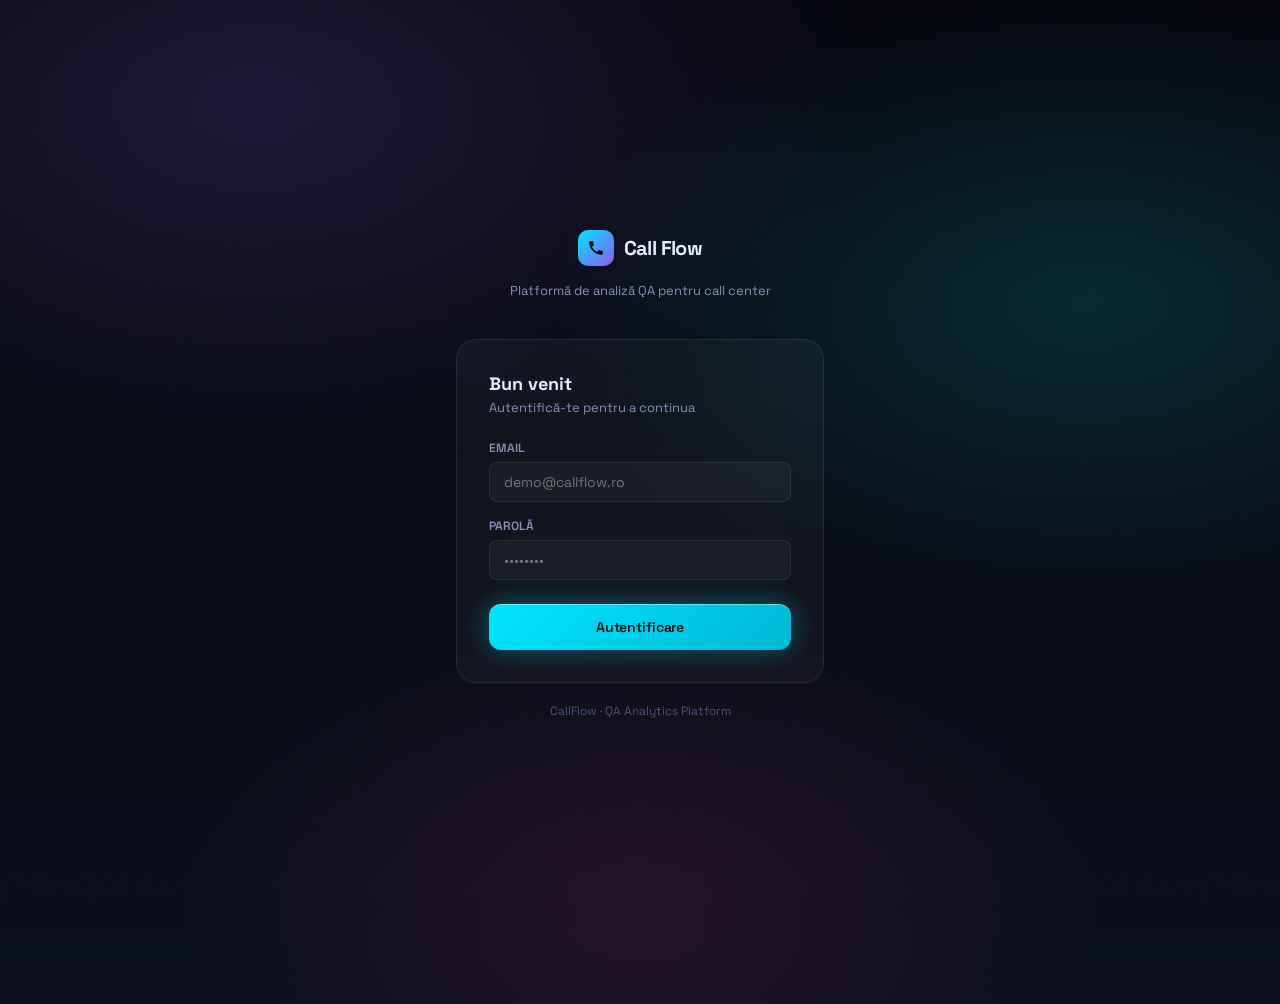
<file: callflow-ui/index.html>
<!doctype html>
<html lang="ro">
<head>
<meta charset="utf-8"/>
<title>Call Flow</title>
<meta name="viewport" content="width=device-width,initial-scale=1"/>
<link rel="preconnect" href="https://fonts.googleapis.com">
<link rel="preconnect" href="https://fonts.gstatic.com" crossorigin>
<link href="https://fonts.googleapis.com/css2?family=Space+Grotesk:wght@400;500;600;700&family=JetBrains+Mono:wght@400;500&display=swap" rel="stylesheet">
<link rel="stylesheet" href="assets/css/base.css">
<link rel="stylesheet" href="assets/css/components.css">
<link rel="stylesheet" href="assets/css/layout.css">
</head>
<body>
<div class="grain"></div>

<div class="shell">
  <nav class="nav" id="nav"></nav>
  <main id="page"></main>
</div>

<div id="uploadMount"></div>

<!-- Core -->
<script src="assets/js/config.js"></script>
<script src="assets/js/api.js"></script>
<script src="assets/js/auth.js"></script>
<script src="assets/js/subscriptionManager.js"></script>
<script src="assets/js/router.js"></script>

<!-- Components -->
<script src="assets/js/components/nav.js"></script>
<script src="assets/js/components/upload.js"></script>

<!-- Pages -->
<script src="assets/js/pages/login.js"></script>
<script src="assets/js/pages/dashboard.js"></script>
<script src="assets/js/pages/calls.js"></script>
<script src="assets/js/pages/call-detail.js"></script>

<script>
  // Boot — nav only if logged in
  if (Auth.isLoggedIn()) { renderNav(); UploadModal.render(); }
  else { document.getElementById('nav').style.display = 'none'; }

  // Register routes
  Router.register('/login',     pageLogin);
  Router.register('/dashboard', pageDashboard);
  Router.register('/calls',     pageCalls);
  Router.register('/calls/:id', pageCallDetail);
  Router.register('/reports',   () => {
    document.getElementById('page').innerHTML = `
      <div class="page-header"><div><div class="page-title">Rapoarte</div><div class="page-sub">În curând</div></div></div>
      <div class="panel"><div class="empty-state"><div class="empty-icon">📊</div><div class="empty-text">Rapoartele sunt în dezvoltare.</div></div></div>`;
  });

  Router.init();

  // Global ESC closes modals
  document.addEventListener('keydown', e => {
    if (e.key === 'Escape') document.querySelectorAll('.modal-overlay.open').forEach(m => m.classList.remove('open'));
  });
</script>
</body>
</html>
</file>
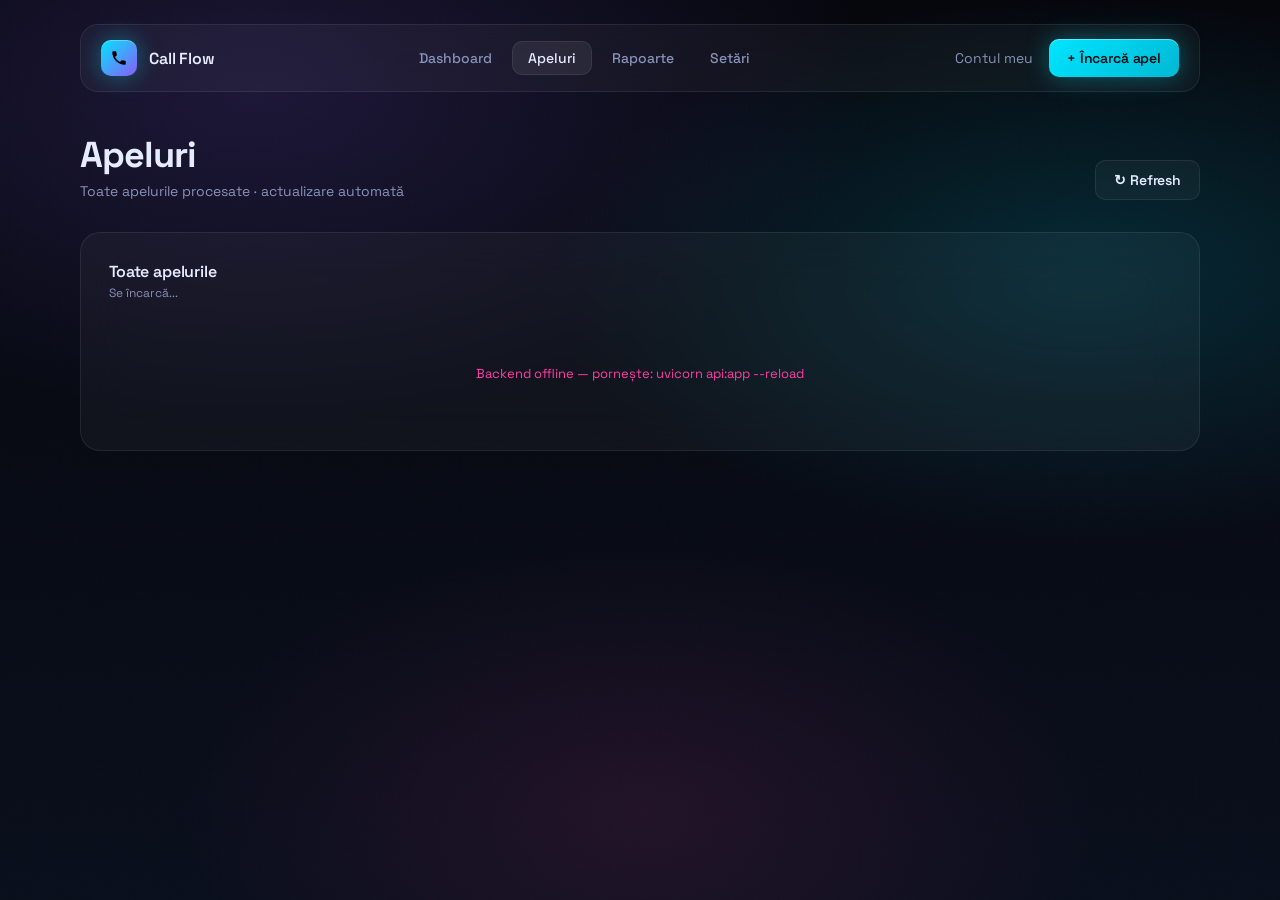
<file: 02-call-detail.html>
<!doctype html>
<html lang="ro">
<head>
<meta charset="utf-8"/>
<title>Call Flow — Apeluri</title>
<meta name="viewport" content="width=device-width,initial-scale=1"/>
<link rel="preconnect" href="https://fonts.googleapis.com">
<link rel="preconnect" href="https://fonts.gstatic.com" crossorigin>
<link href="https://fonts.googleapis.com/css2?family=Space+Grotesk:wght@400;500;600;700&family=JetBrains+Mono:wght@400;500&display=swap" rel="stylesheet">
<style>
  :root{
    --bg-0:#05070d;--bg-1:#0a0f1c;--ink:#e6ecff;--ink-dim:#8892b8;--ink-faint:#4a5578;
    --cyan:#00e5ff;--violet:#8b5cf6;--magenta:#ff3ea5;--lime:#b4ff39;
    --glass:rgba(255,255,255,0.04);--glass-strong:rgba(255,255,255,0.07);
    --border:rgba(255,255,255,0.08);--border-bright:rgba(0,229,255,0.25);
  }
  *{box-sizing:border-box;margin:0;padding:0}
  html,body{background:var(--bg-0);color:var(--ink);font-family:'Space Grotesk',sans-serif;min-height:100vh;overflow-x:hidden}
  body{background:
    radial-gradient(ellipse 80% 60% at 20% 10%,rgba(139,92,246,.18),transparent 60%),
    radial-gradient(ellipse 70% 50% at 85% 30%,rgba(0,229,255,.15),transparent 60%),
    radial-gradient(ellipse 60% 50% at 50% 90%,rgba(255,62,165,.1),transparent 60%),
    linear-gradient(180deg,#05070d 0%,#0a0f1c 100%)}
  .grain{position:fixed;inset:0;pointer-events:none;z-index:1;opacity:.06;
    background-image:url("data:image/svg+xml;utf8,<svg xmlns='http://www.w3.org/2000/svg' width='200' height='200'><filter id='n'><feTurbulence baseFrequency='0.9' numOctaves='3'/></filter><rect width='100%' height='100%' filter='url(%23n)'/></svg>");
    mix-blend-mode:overlay}
  .shell{position:relative;z-index:2;max-width:1200px;margin:0 auto;padding:24px 40px 80px}

  /* Nav */
  nav{display:flex;align-items:center;justify-content:space-between;padding:14px 20px;margin-bottom:40px;
    background:var(--glass);backdrop-filter:blur(24px);border:1px solid var(--border);border-radius:18px}
  .logo{display:flex;align-items:center;gap:12px;font-weight:600;font-size:16px;letter-spacing:-.01em}
  .logo-mark{width:36px;height:36px;border-radius:10px;background:linear-gradient(135deg,var(--cyan),var(--violet));
    display:flex;align-items:center;justify-content:center;box-shadow:0 0 24px rgba(0,229,255,.4),inset 0 1px 0 rgba(255,255,255,.3)}
  .logo-mark svg{width:18px;height:18px;color:#000}
  .nav-links{display:flex;gap:4px}
  .nav-links a{color:var(--ink-dim);text-decoration:none;font-size:14px;font-weight:500;padding:8px 16px;border-radius:10px;transition:all .2s}
  .nav-links a.active{color:var(--ink);background:var(--glass-strong);box-shadow:inset 0 0 0 1px var(--border)}
  .nav-links a:hover:not(.active){color:var(--ink)}
  .nav-right{display:flex;align-items:center;gap:16px}
  .nav-right .user{color:var(--ink-dim);font-size:14px}
  .btn-primary{background:linear-gradient(135deg,var(--cyan),#00b8d4);color:#001014;border:none;padding:10px 18px;border-radius:10px;
    font-family:inherit;font-weight:600;font-size:14px;cursor:pointer;
    box-shadow:0 0 24px rgba(0,229,255,.35),inset 0 1px 0 rgba(255,255,255,.4);letter-spacing:-.01em;transition:all .2s}
  .btn-primary:hover{transform:translateY(-1px)}

  /* Page header */
  .page-header{display:flex;align-items:flex-end;justify-content:space-between;margin-bottom:32px}
  .page-title{font-size:36px;font-weight:700;letter-spacing:-.03em}
  .page-sub{font-size:14px;color:var(--ink-dim);margin-top:4px}

  /* Calls list panel */
  .panel{background:var(--glass);backdrop-filter:blur(24px);border:1px solid var(--border);border-radius:20px;padding:28px;position:relative;overflow:hidden}
  .panel-head{display:flex;justify-content:space-between;align-items:center;margin-bottom:24px}
  .panel-title{font-size:16px;font-weight:600;letter-spacing:-.01em}
  .panel-sub{font-size:12px;color:var(--ink-dim);margin-top:3px}

  /* Call rows */
  .calls-list{display:flex;flex-direction:column;gap:0}
  .call-row{display:grid;grid-template-columns:44px 1fr auto auto auto auto;gap:16px;align-items:center;
    padding:16px 0;border-bottom:1px solid var(--border);cursor:pointer;transition:background .15s;border-radius:8px;margin:0 -8px;padding-left:8px;padding-right:8px}
  .call-row:last-child{border-bottom:none}
  .call-row:hover{background:var(--glass-strong)}
  .call-avatar{width:40px;height:40px;border-radius:12px;display:flex;align-items:center;justify-content:center;font-size:12px;font-weight:700;flex-shrink:0}
  .call-name{font-size:14px;font-weight:500}
  .call-meta{font-family:'JetBrains Mono',monospace;font-size:11px;color:var(--ink-dim);margin-top:2px}
  .call-duration{font-family:'JetBrains Mono',monospace;font-size:13px;color:var(--ink-dim);white-space:nowrap}
  .call-score{font-family:'JetBrains Mono',monospace;font-size:13px;font-weight:600;white-space:nowrap;min-width:40px;text-align:right}
  .tag{font-family:'JetBrains Mono',monospace;font-size:10px;padding:3px 8px;border-radius:5px;letter-spacing:.08em;text-transform:uppercase;white-space:nowrap}
  .tag.ok{color:var(--lime);background:rgba(180,255,57,.1);border:1px solid rgba(180,255,57,.2)}
  .tag.flag{color:var(--magenta);background:rgba(255,62,165,.1);border:1px solid rgba(255,62,165,.2)}
  .tag.processing{color:var(--cyan);background:rgba(0,229,255,.1);border:1px solid rgba(0,229,255,.2)}
  .tag.error{color:var(--magenta);background:rgba(255,62,165,.05);border:1px solid rgba(255,62,165,.15)}

  .empty-state{text-align:center;padding:60px 20px;color:var(--ink-dim)}
  .empty-icon{font-size:40px;margin-bottom:12px;opacity:.3}
  .empty-text{font-size:14px}

  /* Upload Modal */
  .modal-overlay{position:fixed;inset:0;z-index:100;background:rgba(5,7,13,.85);backdrop-filter:blur(12px);
    display:flex;align-items:center;justify-content:center;padding:24px;opacity:0;pointer-events:none;transition:opacity .3s}
  .modal-overlay.open{opacity:1;pointer-events:all}
  .modal{background:#0d1428;border:1px solid var(--border-bright);border-radius:24px;
    width:100%;max-width:520px;padding:36px;position:relative;
    box-shadow:0 0 80px rgba(0,229,255,.15),0 0 160px rgba(139,92,246,.1)}
  .modal-close{position:absolute;top:20px;right:20px;width:32px;height:32px;border-radius:8px;
    background:var(--glass-strong);border:1px solid var(--border);color:var(--ink-dim);
    cursor:pointer;display:flex;align-items:center;justify-content:center;font-size:18px;transition:all .2s}
  .modal-close:hover{background:rgba(255,62,165,.1);border-color:rgba(255,62,165,.3);color:var(--magenta)}
  .modal-eyebrow{font-family:'JetBrains Mono',monospace;font-size:10px;letter-spacing:.15em;text-transform:uppercase;color:var(--cyan);margin-bottom:12px}
  .modal-title{font-size:22px;font-weight:700;letter-spacing:-.03em;margin-bottom:24px}

  /* Upload zone */
  .upload-zone{border:2px dashed var(--border);border-radius:16px;padding:44px 24px;
    text-align:center;cursor:pointer;transition:all .25s;position:relative;margin-bottom:20px}
  .upload-zone:hover,.upload-zone.drag-over{border-color:var(--cyan);background:rgba(0,229,255,.04)}
  .upload-zone input{position:absolute;inset:0;opacity:0;cursor:pointer;width:100%;height:100%}
  .upload-icon{width:52px;height:52px;border-radius:16px;
    background:linear-gradient(135deg,rgba(0,229,255,.15),rgba(139,92,246,.15));
    border:1px solid rgba(0,229,255,.2);display:flex;align-items:center;justify-content:center;margin:0 auto 16px}
  .upload-icon svg{width:24px;height:24px;color:var(--cyan)}
  .upload-title{font-size:15px;font-weight:600;margin-bottom:6px}
  .upload-sub{font-size:12px;color:var(--ink-dim);margin-bottom:12px}
  .upload-formats{display:flex;gap:6px;justify-content:center;flex-wrap:wrap}
  .fmt-chip{font-family:'JetBrains Mono',monospace;font-size:10px;padding:3px 8px;border-radius:5px;
    color:var(--ink-faint);background:rgba(255,255,255,.04);border:1px solid var(--border)}

  /* File preview */
  .file-preview{display:none;align-items:center;gap:14px;padding:14px 16px;
    background:rgba(0,229,255,.06);border:1px solid rgba(0,229,255,.2);border-radius:12px;margin-bottom:20px}
  .file-preview.visible{display:flex}
  .file-icon-wrap{width:38px;height:38px;border-radius:10px;background:linear-gradient(135deg,var(--cyan),var(--violet));
    display:flex;align-items:center;justify-content:center;flex-shrink:0}
  .file-icon-wrap svg{width:18px;height:18px;color:#000}
  .file-info{flex:1;min-width:0}
  .file-name{font-size:13px;font-weight:600;white-space:nowrap;overflow:hidden;text-overflow:ellipsis}
  .file-size{font-family:'JetBrains Mono',monospace;font-size:10px;color:var(--ink-faint);margin-top:2px}
  .file-remove{background:none;border:none;color:var(--ink-faint);cursor:pointer;font-size:18px;padding:4px;transition:color .2s;flex-shrink:0}
  .file-remove:hover{color:var(--magenta)}

  /* Pipeline steps */
  .pipeline{display:none;flex-direction:column;gap:0;margin-bottom:20px}
  .pipeline.visible{display:flex}
  .pipe-step{display:flex;align-items:center;gap:12px;padding:10px 0;position:relative}
  .pipe-step+.pipe-step::before{content:'';position:absolute;left:13px;top:0;width:1px;height:10px;background:var(--border)}
  .pipe-dot{width:28px;height:28px;border-radius:8px;display:flex;align-items:center;justify-content:center;
    font-size:11px;font-weight:700;flex-shrink:0;transition:all .4s}
  .pipe-dot.waiting{background:rgba(255,255,255,.05);border:1px solid var(--border);color:var(--ink-faint)}
  .pipe-dot.running{background:rgba(0,229,255,.15);border:1px solid rgba(0,229,255,.4);color:var(--cyan);animation:pipePulse 1s infinite}
  .pipe-dot.done{background:rgba(180,255,57,.15);border:1px solid rgba(180,255,57,.3);color:var(--lime)}
  .pipe-dot.err{background:rgba(255,62,165,.1);border:1px solid rgba(255,62,165,.3);color:var(--magenta)}
  @keyframes pipePulse{50%{box-shadow:0 0 12px rgba(0,229,255,.4)}}
  @keyframes spin{to{transform:rotate(360deg)}}
  .pipe-label{font-size:13px;color:var(--ink-dim);flex:1}
  .pipe-label strong{color:var(--ink);font-weight:600}
  .pipe-status{font-family:'JetBrains Mono',monospace;font-size:10px;color:var(--ink-faint)}
  .pipe-status.running{color:var(--cyan)}
  .pipe-status.done{color:var(--lime)}
  .pipe-status.err{color:var(--magenta)}

  .btn-upload{width:100%;padding:14px;border-radius:12px;border:none;font-family:inherit;font-weight:600;font-size:14px;cursor:pointer;
    background:linear-gradient(135deg,var(--cyan),#00b8d4);color:#001014;
    box-shadow:0 0 24px rgba(0,229,255,.35);transition:all .2s;letter-spacing:-.01em}
  .btn-upload:disabled{opacity:.4;cursor:not-allowed;box-shadow:none}
  .btn-upload:not(:disabled):hover{transform:translateY(-2px);box-shadow:0 0 36px rgba(0,229,255,.5)}

  /* Detail modal */
  .detail-modal{background:#0d1428;border:1px solid var(--border-bright);border-radius:24px;
    width:100%;max-width:860px;max-height:90vh;overflow-y:auto;padding:36px;position:relative;
    box-shadow:0 0 80px rgba(0,229,255,.15)}
  .detail-modal::-webkit-scrollbar{width:4px}
  .detail-modal::-webkit-scrollbar-thumb{background:var(--border);border-radius:2px}

  /* Meta strip inside modal */
  .meta-strip{display:flex;gap:0;margin-bottom:24px;
    background:var(--glass);border:1px solid var(--border);border-radius:12px;overflow:hidden}
  .meta-item{flex:1;padding:12px 16px;border-right:1px solid var(--border)}
  .meta-item:last-child{border-right:none}
  .meta-label{font-family:'JetBrains Mono',monospace;font-size:9px;letter-spacing:.12em;text-transform:uppercase;color:var(--ink-faint);margin-bottom:4px}
  .meta-value{font-size:13px;font-weight:600;color:var(--ink)}
  .meta-value.mono{font-family:'JetBrains Mono',monospace;font-size:12px}

  /* Timeline */
  .timeline-label{font-family:'JetBrains Mono',monospace;font-size:10px;color:var(--ink-faint);margin-bottom:6px}
  .timeline{height:8px;border-radius:4px;background:var(--glass-strong);overflow:hidden;display:flex;margin-bottom:24px}
  .tl-seg.agent{background:linear-gradient(90deg,var(--cyan),#00b8d4)}
  .tl-seg.client{background:rgba(255,255,255,.1)}

  /* Transcript */
  .detail-layout{display:grid;grid-template-columns:1fr 280px;gap:20px}
  .transcript{display:flex;flex-direction:column;gap:2px;max-height:420px;overflow-y:auto;padding-right:8px}
  .transcript::-webkit-scrollbar{width:3px}
  .transcript::-webkit-scrollbar-thumb{background:var(--border);border-radius:2px}
  .turn{display:flex;gap:10px;padding:8px 0}
  .turn+.turn{border-top:1px solid rgba(255,255,255,.03)}
  .turn.agent{flex-direction:row}
  .turn.client{flex-direction:row-reverse}
  .turn-avatar{width:28px;height:28px;border-radius:8px;flex-shrink:0;display:flex;align-items:center;justify-content:center;font-size:10px;font-weight:700}
  .turn.agent .turn-avatar{background:linear-gradient(135deg,var(--cyan),var(--violet));color:#000}
  .turn.client .turn-avatar{background:rgba(255,255,255,.06);color:var(--ink-dim);border:1px solid var(--border)}
  .turn-body{flex:1}
  .turn.client .turn-body{display:flex;flex-direction:column;align-items:flex-end}
  .turn-meta{display:flex;align-items:center;gap:6px;margin-bottom:4px;font-family:'JetBrains Mono',monospace;font-size:9px;color:var(--ink-faint)}
  .turn.client .turn-meta{flex-direction:row-reverse}
  .turn-role{color:var(--cyan);font-weight:600}
  .turn.client .turn-role{color:var(--ink-dim)}
  .turn-bubble{display:inline-block;padding:8px 12px;font-size:12px;line-height:1.5;max-width:95%}
  .turn.agent .turn-bubble{background:rgba(0,229,255,.07);border:1px solid rgba(0,229,255,.12);border-radius:3px 10px 10px 10px;color:var(--ink)}
  .turn.client .turn-bubble{background:var(--glass-strong);border:1px solid var(--border);border-radius:10px 3px 10px 10px;color:var(--ink-dim)}
  .turn-stats{display:flex;gap:4px;margin-top:4px;flex-wrap:wrap}
  .turn.client .turn-stats{justify-content:flex-end}
  .stat-chip{font-family:'JetBrains Mono',monospace;font-size:9px;color:var(--ink-faint);padding:1px 5px;border-radius:3px;background:rgba(255,255,255,.03);border:1px solid rgba(255,255,255,.05)}
  .stat-chip.wpm-high{color:var(--magenta);border-color:rgba(255,62,165,.2)}

  /* Sidebar */
  .sidebar-section{margin-bottom:20px}
  .sidebar-title{font-family:'JetBrains Mono',monospace;font-size:10px;letter-spacing:.1em;text-transform:uppercase;color:var(--ink-faint);margin-bottom:10px}
  .pii-row{display:flex;align-items:center;gap:8px;font-size:11px;padding:6px 10px;
    background:rgba(139,92,246,.06);border:1px solid rgba(139,92,246,.15);border-radius:7px;margin-bottom:6px}
  .pii-original{color:var(--ink-dim);font-style:italic;flex:1;overflow:hidden;text-overflow:ellipsis;white-space:nowrap}
  .pii-placeholder{font-family:'JetBrains Mono',monospace;font-size:10px;color:var(--violet);flex-shrink:0}

  /* QA section */
  .qa-panel{margin-top:24px;padding:20px;background:var(--glass);border:1px solid var(--border);border-radius:14px}
  .qa-panel-head{display:flex;align-items:center;justify-content:space-between;margin-bottom:16px}
  .qa-panel-title{font-size:14px;font-weight:600}
  .score-badge{font-family:'JetBrains Mono',monospace;font-size:18px;font-weight:700}
  .categories{display:flex;flex-direction:column;gap:8px;margin-bottom:16px}
  .cat-row{display:flex;align-items:center;gap:10px}
  .cat-name{font-size:11px;color:var(--ink-dim);width:100px;flex-shrink:0}
  .cat-bar-wrap{flex:1;height:5px;background:rgba(255,255,255,.06);border-radius:3px;overflow:hidden}
  .cat-bar{height:100%;border-radius:3px}
  .cat-score{font-family:'JetBrains Mono',monospace;font-size:10px;color:var(--ink);width:44px;text-align:right}
  .checklist-grid{display:grid;grid-template-columns:1fr 1fr;gap:6px;margin-bottom:12px}
  .chk-item{display:flex;align-items:center;gap:6px;font-size:11px;padding:6px 8px;border-radius:7px;border:1px solid var(--border);background:var(--glass)}
  .chk-icon{width:16px;height:16px;border-radius:4px;display:flex;align-items:center;justify-content:center;flex-shrink:0;font-size:9px}
  .chk-icon.pass{background:rgba(180,255,57,.15);color:var(--lime)}
  .chk-icon.fail{background:rgba(255,62,165,.1);color:var(--magenta)}
  .chk-label{color:var(--ink-dim)}
  .pen-item{display:flex;align-items:flex-start;gap:6px;font-size:11px;color:var(--ink-dim);padding:7px 10px;
    background:rgba(255,62,165,.05);border:1px solid rgba(255,62,165,.15);border-radius:7px;margin-bottom:6px}
  .pen-dot{width:5px;height:5px;border-radius:50%;background:var(--magenta);flex-shrink:0;margin-top:4px}

  .btn-qa{display:flex;align-items:center;gap:8px;background:linear-gradient(135deg,var(--violet),#6d28d9);color:#fff;
    border:none;padding:10px 18px;border-radius:10px;font-family:inherit;font-weight:600;font-size:13px;cursor:pointer;
    box-shadow:0 0 20px rgba(139,92,246,.4);transition:all .2s}
  .btn-qa:hover{transform:translateY(-1px)}
  .btn-qa:disabled{opacity:.4;cursor:not-allowed}
  .spinner-ring{width:14px;height:14px;border:2px solid rgba(255,255,255,.3);border-top-color:#fff;border-radius:50%;animation:spin .8s linear infinite;flex-shrink:0}

  @keyframes fadeSlide{from{opacity:0;transform:translateY(12px)}to{opacity:1;transform:translateY(0)}}
  .modal.animate,.detail-modal.animate{animation:fadeSlide .3s ease forwards}

  .loading-row{text-align:center;padding:40px;color:var(--ink-faint);font-size:13px}
</style>
</head>
<body>
<div class="grain"></div>
<div class="shell">
  <nav>
    <div class="logo">
      <div class="logo-mark"><svg viewBox="0 0 24 24" fill="currentColor"><path d="M20 15.5c-1.25 0-2.45-.2-3.57-.57-.35-.11-.74-.03-1.02.24l-2.2 2.2a15.07 15.07 0 01-6.59-6.58l2.2-2.21a.96.96 0 00.25-1A11.36 11.36 0 018.5 4c0-.55-.45-1-1-1H4c-.55 0-1 .45-1 1 0 9.39 7.61 17 17 17 .55 0 1-.45 1-1v-3.5c0-.55-.45-1-1-1z"/></svg></div>
      Call Flow
    </div>
    <div class="nav-links">
      <a href="01-aurora-glass.html">Dashboard</a>
      <a href="#" class="active">Apeluri</a>
      <a href="#">Rapoarte</a>
      <a href="#">Setări</a>
    </div>
    <div class="nav-right">
      <span class="user">Contul meu</span>
      <button class="btn-primary" onclick="openUpload()">+ Încarcă apel</button>
    </div>
  </nav>

  <div class="page-header">
    <div>
      <div class="page-title">Apeluri</div>
      <div class="page-sub">Toate apelurile procesate · actualizare automată</div>
    </div>
    <button class="btn-primary" onclick="loadCalls()" style="background:var(--glass);color:var(--ink);box-shadow:none;border:1px solid var(--border)">↻ Refresh</button>
  </div>

  <div class="panel">
    <div class="panel-head">
      <div>
        <div class="panel-title">Toate apelurile</div>
        <div class="panel-sub" id="callsSubtitle">Se încarcă...</div>
      </div>
    </div>
    <div class="calls-list" id="callsList">
      <div class="loading-row">Se încarcă apelurile...</div>
    </div>
  </div>
</div>

<!-- Upload Modal -->
<div class="modal-overlay" id="uploadOverlay" onclick="handleOverlayClick(event,'uploadOverlay')">
  <div class="modal animate">
    <button class="modal-close" onclick="closeModal('uploadOverlay')">✕</button>
    <div class="modal-eyebrow">● Pipeline · Apel nou</div>
    <div class="modal-title">Încarcă apel audio</div>

    <div class="upload-zone" id="uploadZone">
      <input type="file" id="fileInput" accept=".wav,.mp3,.m4a,.flac,.ogg" onchange="onFileSelected(event)"/>
      <div class="upload-icon"><svg viewBox="0 0 24 24" fill="currentColor"><path d="M12 3a9 9 0 100 18A9 9 0 0012 3zm-1 14v-4H7l5-7 5 7h-4v4h-2z"/></svg></div>
      <div class="upload-title">Trage fișierul aici sau apasă</div>
      <div class="upload-sub">Selectează un fișier audio pentru transcriere</div>
      <div class="upload-formats">
        <span class="fmt-chip">.wav</span><span class="fmt-chip">.mp3</span>
        <span class="fmt-chip">.m4a</span><span class="fmt-chip">.flac</span><span class="fmt-chip">.ogg</span>
      </div>
    </div>

    <div class="file-preview" id="filePreview">
      <div class="file-icon-wrap"><svg viewBox="0 0 24 24" fill="currentColor"><path d="M12 3v10.55A4 4 0 1014 17V7h4V3h-6z"/></svg></div>
      <div class="file-info">
        <div class="file-name" id="fileName">—</div>
        <div class="file-size" id="fileSize">—</div>
      </div>
      <button class="file-remove" onclick="removeFile()">✕</button>
    </div>

    <div class="pipeline" id="pipeline">
      <div class="pipe-step"><div class="pipe-dot waiting" id="dot1">1</div><span class="pipe-label"><strong>Soniox STT</strong> · Transcriere + diarizare</span><span class="pipe-status" id="ps1">în așteptare</span></div>
      <div class="pipe-step"><div class="pipe-dot waiting" id="dot2">2</div><span class="pipe-label"><strong>Anonymize</strong> · Detectare PII</span><span class="pipe-status" id="ps2">în așteptare</span></div>
      <div class="pipe-step"><div class="pipe-dot waiting" id="dot3">3</div><span class="pipe-label"><strong>Haiku Classify</strong> · Roluri AGENT / CLIENT</span><span class="pipe-status" id="ps3">în așteptare</span></div>
      <div class="pipe-step"><div class="pipe-dot waiting" id="dot4">4</div><span class="pipe-label"><strong>Haiku QA</strong> · Scor, checklist, sentiment</span><span class="pipe-status" id="ps4">în așteptare</span></div>
    </div>

    <button class="btn-upload" id="btnUpload" disabled onclick="startUpload()">Procesează apelul</button>
  </div>
</div>

<!-- Detail Modal -->
<div class="modal-overlay" id="detailOverlay" onclick="handleOverlayClick(event,'detailOverlay')">
  <div class="detail-modal animate">
    <button class="modal-close" onclick="closeModal('detailOverlay')">✕</button>
    <div class="modal-eyebrow">● Detaliu apel</div>
    <div class="modal-title" id="detailTitle">—</div>
    <div class="meta-strip" id="detailMeta"></div>
    <div class="timeline-label">Distribuție vorbitori</div>
    <div class="timeline" id="detailTimeline"></div>
    <div class="detail-layout">
      <div>
        <div style="font-size:13px;font-weight:600;margin-bottom:12px">Transcript clasificat</div>
        <div class="transcript" id="detailTranscript"></div>
      </div>
      <div>
        <div class="sidebar-section">
          <div class="sidebar-title">Harta PII</div>
          <div id="detailPII"></div>
        </div>
        <div class="sidebar-section">
          <div class="sidebar-title">Acțiuni</div>
          <button class="btn-qa" id="detailQABtn" onclick="loadQA()">
            <svg width="14" height="14" viewBox="0 0 24 24" fill="currentColor"><path d="M12 2C6.48 2 2 6.48 2 12s4.48 10 10 10 10-4.48 10-10S17.52 2 12 2zm-2 15l-5-5 1.41-1.41L10 14.17l7.59-7.59L19 8l-9 9z"/></svg>
            Analiză QA
          </button>
        </div>
      </div>
    </div>
    <div class="qa-panel" id="qaPanel" style="display:none"></div>
  </div>
</div>

<script>
const API = 'http://localhost:8000';
let selectedFile = null;
let currentCallId = null;
let pollTimer = null;

// ── Calls list ────────────────────────────────────────────────────────────────

async function loadCalls() {
  try {
    const r = await fetch(`${API}/calls`);
    const calls = await r.json();
    renderCalls(calls);
  } catch(e) {
    document.getElementById('callsList').innerHTML = `<div class="loading-row" style="color:var(--magenta)">Backend offline — pornește: uvicorn api:app --reload</div>`;
  }
}

function msToMmss(ms) {
  if (!ms) return '—';
  const s = Math.floor(ms/1000), m = Math.floor(s/60);
  return `${m}:${String(s%60).padStart(2,'0')}`;
}

function formatBytes(b) {
  if (!b) return '—';
  if (b < 1048576) return (b/1024).toFixed(0)+' KB';
  return (b/1048576).toFixed(1)+' MB';
}

function statusTag(status, qa) {
  if (status === 'done') {
    const score = qa?.scor_final;
    const color = score == null ? 'var(--ink-dim)' : score >= 70 ? 'var(--lime)' : score >= 50 ? '#ff9500' : 'var(--magenta)';
    return `<span class="call-score" style="color:${color}">${score != null ? score+'/100' : '—'}</span>`;
  }
  if (status === 'error') return '<span class="tag error">EROARE</span>';
  return '<span class="tag processing">⟳ '+status+'</span>';
}

const AVATARS = ['linear-gradient(135deg,#00e5ff,#8b5cf6)','linear-gradient(135deg,#ff3ea5,#8b5cf6)',
  'linear-gradient(135deg,#b4ff39,#00e5ff)','linear-gradient(135deg,#8b5cf6,#ff3ea5)','linear-gradient(135deg,#00e5ff,#b4ff39)'];

function renderCalls(calls) {
  const list = document.getElementById('callsList');
  document.getElementById('callsSubtitle').textContent = `${calls.length} apeluri · actualizat acum`;
  if (!calls.length) {
    list.innerHTML = `<div class="empty-state"><div class="empty-icon">📞</div><div class="empty-text">Niciun apel încărcat încă.<br>Apasă "+ Încarcă apel" pentru a începe.</div></div>`;
    return;
  }
  list.innerHTML = calls.map((c, i) => {
    const initials = c.filename.slice(0,2).toUpperCase();
    const grad = AVATARS[i % AVATARS.length];
    const date = new Date(c.created_at).toLocaleString('ro-RO',{day:'2-digit',month:'short',hour:'2-digit',minute:'2-digit'});
    const scoreOrTag = statusTag(c.status, c.qa);
    return `<div class="call-row" onclick="openDetail('${c.id}')">
      <div class="call-avatar" style="background:${grad}">${initials}</div>
      <div>
        <div class="call-name">${c.filename}</div>
        <div class="call-meta">ID-${c.id.slice(0,8).toUpperCase()} · ${date} · ${msToMmss(c.duration_ms)} · ${formatBytes(c.file_size)}</div>
      </div>
      <div class="call-duration">${msToMmss(c.duration_ms)}</div>
      ${scoreOrTag}
      <div class="tag ${c.status==='done'?'ok':c.status==='error'?'error':'processing'}">${c.status.toUpperCase()}</div>
    </div>`;
  }).join('');
}

// ── Detail Modal ──────────────────────────────────────────────────────────────

async function openDetail(callId) {
  currentCallId = callId;
  document.getElementById('detailTitle').textContent = 'Se încarcă...';
  document.getElementById('detailMeta').innerHTML = '';
  document.getElementById('detailTimeline').innerHTML = '';
  document.getElementById('detailTranscript').innerHTML = '<div class="loading-row">Se încarcă...</div>';
  document.getElementById('detailPII').innerHTML = '';
  document.getElementById('qaPanel').style.display = 'none';
  document.getElementById('detailOverlay').classList.add('open');

  try {
    const r = await fetch(`${API}/calls/${callId}`);
    const data = await r.json();
    renderDetail(data);
  } catch(e) {
    document.getElementById('detailTitle').textContent = 'Eroare la încărcare';
  }
}

function renderDetail(data) {
  const {call, segments, pii_mappings, qa} = data;

  document.getElementById('detailTitle').textContent = call.filename;

  // Meta strip
  document.getElementById('detailMeta').innerHTML = [
    {label:'Durată', value: msToMmss(call.duration_ms)},
    {label:'Segmente', value: call.segment_count ?? segments.length},
    {label:'Vorbitori', value: call.speaker_count ?? '—'},
    {label:'PII', value: call.pii_count ?? pii_mappings.length},
    {label:'Status', value: call.status.toUpperCase()},
  ].map(m=>`<div class="meta-item"><div class="meta-label">${m.label}</div><div class="meta-value mono">${m.value}</div></div>`).join('');

  // Timeline
  const tl = document.getElementById('detailTimeline');
  tl.innerHTML = '';
  if (segments.length && call.duration_ms) {
    segments.forEach(s => {
      if (!s.start_ms || !s.end_ms) return;
      const w = ((s.end_ms - s.start_ms) / call.duration_ms * 100).toFixed(2);
      const ml = (s.start_ms / call.duration_ms * 100).toFixed(2);
      const seg = document.createElement('div');
      seg.className = 'tl-seg ' + s.role.toLowerCase();
      seg.style.cssText = `width:${w}%;margin-left:${ml - (tl._prev||0)}%`;
      tl._prev = parseFloat(ml) + parseFloat(w);
      tl.appendChild(seg);
    });
  }

  // Transcript
  const tc = document.getElementById('detailTranscript');
  tc.innerHTML = '';
  segments.forEach(s => {
    const role = s.role.toLowerCase();
    const div = document.createElement('div');
    div.className = `turn ${role}`;
    div.innerHTML = `
      <div class="turn-avatar">${role==='agent'?'AG':'CL'}</div>
      <div class="turn-body">
        <div class="turn-meta">
          <span class="turn-role">${s.role}</span>
          <span>${msToMmss(s.start_ms)}–${msToMmss(s.end_ms)}</span>
          ${s.confidence ? `<span>${Math.round(s.confidence*100)}%</span>` : ''}
        </div>
        <div class="turn-bubble">${s.text}</div>
        <div class="turn-stats">
          ${s.duration_ms ? `<span class="stat-chip">${(s.duration_ms/1000).toFixed(1)}s</span>` : ''}
          ${s.wpm ? `<span class="stat-chip ${s.wpm>220?'wpm-high':''}">${Math.round(s.wpm)} cuv/min</span>` : ''}
        </div>
      </div>`;
    tc.appendChild(div);
  });

  // PII
  const piiEl = document.getElementById('detailPII');
  piiEl.innerHTML = pii_mappings.length
    ? pii_mappings.map(p=>`<div class="pii-row"><span class="pii-original">${p.original}</span><span style="color:var(--ink-faint)">→</span><span class="pii-placeholder">${p.placeholder}</span></div>`).join('')
    : '<div style="font-size:12px;color:var(--ink-faint)">Niciun PII detectat</div>';

  // QA if already done
  if (qa) renderQAPanel(qa);

  const qaBtn = document.getElementById('detailQABtn');
  qaBtn.disabled = call.status !== 'done';
  qaBtn.style.display = qa ? 'none' : 'flex';
}

async function loadQA() {
  const btn = document.getElementById('detailQABtn');
  btn.disabled = true;
  btn.innerHTML = '<span class="spinner-ring"></span> Se analizează...';
  try {
    const r = await fetch(`${API}/calls/${currentCallId}`);
    const data = await r.json();
    if (data.qa) {
      renderQAPanel(data.qa);
      btn.style.display = 'none';
    } else {
      btn.disabled = false;
      btn.innerHTML = '<svg width="14" height="14" viewBox="0 0 24 24" fill="currentColor"><path d="M12 2C6.48 2 2 6.48 2 12s4.48 10 10 10 10-4.48 10-10S17.52 2 12 2zm-2 15l-5-5 1.41-1.41L10 14.17l7.59-7.59L19 8l-9 9z"/></svg> Analiză QA';
    }
  } catch(e) {
    btn.disabled = false;
  }
}

function renderQAPanel(qa) {
  const panel = document.getElementById('qaPanel');
  panel.style.display = 'block';
  const sc = qa.scor_final;
  const scoreColor = sc >= 70 ? 'var(--lime)' : sc >= 50 ? '#ff9500' : 'var(--magenta)';
  const catDefs = [
    {key:'scor_structura',label:'Structură',max:40,color:'#00e5ff'},
    {key:'scor_calitate',label:'Calitate',max:40,color:'#8b5cf6'},
    {key:'scor_profesionalism',label:'Profesionalism',max:20,color:'#b4ff39'},
    {key:'scor_ritm',label:'Ritm',max:15,color:'#ff9500'},
    {key:'scor_penalizari',label:'Penalizări',max:0,color:'#ff3ea5'},
  ];
  const chkLabels = {salut_greeting:'Salut',incheiere_politicoasa:'Încheiere',problema_identificata:'Problemă id.',
    solutie_oferita:'Soluție oferită',solutie_corecta:'Soluție corectă',ton_profesional:'Ton prof.',
    fara_intreruperi_agent:'Fără întreruperi',ritm_rezonabil:'Ritm rezonabil'};
  const sentColor = qa.sentiment_client==='Negativ'?'var(--magenta)':qa.sentiment_client==='Neutru'?'var(--ink-dim)':'var(--lime)';
  const pens = qa.penalizari_detalii || [];
  const chk = qa.checklist || {};

  panel.innerHTML = `
    <div class="qa-panel-head">
      <div class="qa-panel-title">Analiză QA</div>
      <div class="score-badge" style="color:${scoreColor}">${sc}/100</div>
    </div>
    <div style="font-size:12px;color:var(--ink-dim);margin-bottom:16px;line-height:1.5">${qa.rezumat||''}</div>
    <div style="display:flex;gap:20px;margin-bottom:16px">
      <div><div style="font-family:'JetBrains Mono',monospace;font-size:9px;color:var(--ink-faint);margin-bottom:3px">EMPATIE</div><div style="font-size:14px;font-weight:600;color:var(--violet)">${qa.empatie}/10</div></div>
      <div><div style="font-family:'JetBrains Mono',monospace;font-size:9px;color:var(--ink-faint);margin-bottom:3px">SENTIMENT</div><div style="font-size:14px;font-weight:600;color:${sentColor}">${qa.sentiment_client||'—'}</div></div>
    </div>
    <div class="categories">${catDefs.map(c=>{
      const v = qa[c.key]||0;
      const pct = c.max>0 ? Math.max(0,(v/c.max)*100) : Math.min(100,Math.abs(v)*8);
      return `<div class="cat-row"><span class="cat-name">${c.label}</span><div class="cat-bar-wrap"><div class="cat-bar" style="width:${pct}%;background:${c.color}"></div></div><span class="cat-score" style="color:${c.color}">${v>0?'+':''}${v}</span></div>`;
    }).join('')}</div>
    <div class="checklist-grid">${Object.entries(chk).map(([k,v])=>`<div class="chk-item"><div class="chk-icon ${v?'pass':'fail'}">${v?'✓':'✕'}</div><span class="chk-label">${chkLabels[k]||k}</span></div>`).join('')}</div>
    ${pens.length?`<div>${pens.map(p=>`<div class="pen-item"><div class="pen-dot"></div><span>${p}</span></div>`).join('')}</div>`:''}`;
}

// ── Upload ────────────────────────────────────────────────────────────────────

function openUpload() {
  resetUpload();
  document.getElementById('uploadOverlay').classList.add('open');
}

function resetUpload() {
  selectedFile = null;
  document.getElementById('fileInput').value = '';
  document.getElementById('filePreview').classList.remove('visible');
  document.getElementById('pipeline').classList.remove('visible');
  document.getElementById('btnUpload').disabled = true;
  document.getElementById('btnUpload').textContent = 'Procesează apelul';
  document.getElementById('uploadZone').style.display = '';
  [1,2,3,4].forEach(i => setStep(i,'waiting','în așteptare'));
}

function onFileSelected(e) {
  const f = e.target.files[0];
  if (f) setFile(f);
}

function setFile(f) {
  selectedFile = f;
  document.getElementById('fileName').textContent = f.name;
  document.getElementById('fileSize').textContent = formatBytes(f.size);
  document.getElementById('filePreview').classList.add('visible');
  document.getElementById('pipeline').classList.add('visible');
  document.getElementById('btnUpload').disabled = false;
  document.getElementById('uploadZone').style.display = 'none';
}

function removeFile() {
  selectedFile = null;
  document.getElementById('fileInput').value = '';
  document.getElementById('filePreview').classList.remove('visible');
  document.getElementById('pipeline').classList.remove('visible');
  document.getElementById('btnUpload').disabled = true;
  document.getElementById('uploadZone').style.display = '';
  [1,2,3,4].forEach(i => setStep(i,'waiting','în așteptare'));
}

function setStep(n, state, label) {
  const dot = document.getElementById('dot'+n);
  const st = document.getElementById('ps'+n);
  dot.className = 'pipe-dot '+state;
  st.className = 'pipe-status '+state;
  st.textContent = label;
  dot.textContent = state==='done'?'✓': state==='err'?'✕': n;
}

const STATUS_TO_STEP = {transcribing:1, anonymizing:2, classifying:3, analyzing:4, done:4};
const STATUS_LABELS = {transcribing:'se transcrie...',anonymizing:'se anonimizează...',classifying:'se clasifică...',analyzing:'se analizează...',done:'gata'};

async function startUpload() {
  if (!selectedFile) return;
  const btn = document.getElementById('btnUpload');
  btn.disabled = true;
  btn.textContent = 'Se încarcă...';

  const form = new FormData();
  form.append('file', selectedFile);

  let callId;
  try {
    const r = await fetch(`${API}/calls`, {method:'POST', body: form});
    const data = await r.json();
    callId = data.call_id;
  } catch(e) {
    btn.disabled = false;
    btn.textContent = 'Eroare — backend offline';
    return;
  }

  btn.textContent = 'Se procesează...';
  setStep(1,'running','se transcrie...');

  // Poll status
  let lastStep = 1;
  const poll = setInterval(async () => {
    try {
      const r = await fetch(`${API}/calls/${callId}/status`);
      const s = await r.json();
      const status = s.status;

      const step = STATUS_TO_STEP[status] || 1;

      // Mark previous steps done
      for (let i = lastStep; i < step; i++) setStep(i,'done','gata');
      lastStep = step;

      if (status === 'done') {
        clearInterval(poll);
        [1,2,3,4].forEach(i => setStep(i,'done','gata'));
        btn.textContent = '✓ Gata — apelul a fost procesat';
        btn.disabled = false;
        btn.onclick = () => { closeModal('uploadOverlay'); loadCalls(); };
      } else if (status === 'error') {
        clearInterval(poll);
        setStep(step,'err','eroare');
        btn.textContent = 'Eroare: '+( s.error_msg||'necunoscută');
      } else {
        setStep(step,'running', STATUS_LABELS[status]||status);
      }
    } catch(e) { /* ignore poll errors */ }
  }, 2500);
}

// ── Modal helpers ─────────────────────────────────────────────────────────────

function closeModal(id) { document.getElementById(id).classList.remove('open'); }
function handleOverlayClick(e, id) { if (e.target === document.getElementById(id)) closeModal(id); }
document.addEventListener('keydown', e => { if (e.key==='Escape') ['uploadOverlay','detailOverlay'].forEach(closeModal); });

// Drag & drop
const zone = document.getElementById('uploadZone');
zone.addEventListener('dragover', e => { e.preventDefault(); zone.classList.add('drag-over'); });
zone.addEventListener('dragleave', () => zone.classList.remove('drag-over'));
zone.addEventListener('drop', e => { e.preventDefault(); zone.classList.remove('drag-over'); const f=e.dataTransfer.files[0]; if(f) setFile(f); });

// ── Boot ──────────────────────────────────────────────────────────────────────
loadCalls();
setInterval(loadCalls, 15000);
</script>
</body>
</html>
</file>
<file: callflow-ui/assets/css/base.css>
/* ── Design tokens ─────────────────────────────────────────────────────────── */
:root {
  --bg-0: #05070d;
  --bg-1: #0a0f1c;
  --ink: #e6ecff;
  --ink-dim: #8892b8;
  --ink-faint: #4a5578;
  --cyan: #00e5ff;
  --violet: #8b5cf6;
  --magenta: #ff3ea5;
  --lime: #b4ff39;
  --orange: #ff9500;

  --glass: rgba(255, 255, 255, 0.04);
  --glass-strong: rgba(255, 255, 255, 0.07);
  --border: rgba(255, 255, 255, 0.08);
  --border-bright: rgba(0, 229, 255, 0.25);

  --radius-sm: 8px;
  --radius-md: 12px;
  --radius-lg: 20px;
  --radius-xl: 24px;

  --font-sans: 'Space Grotesk', sans-serif;
  --font-mono: 'JetBrains Mono', monospace;
}

/* ── Reset ─────────────────────────────────────────────────────────────────── */
*, *::before, *::after { box-sizing: border-box; margin: 0; padding: 0; }

html, body {
  background: var(--bg-0);
  color: var(--ink);
  font-family: var(--font-sans);
  min-height: 100vh;
  overflow-x: hidden;
  -webkit-font-smoothing: antialiased;
}

body {
  background:
    radial-gradient(ellipse 80% 60% at 20% 10%, rgba(139,92,246,.18), transparent 60%),
    radial-gradient(ellipse 70% 50% at 85% 30%, rgba(0,229,255,.15), transparent 60%),
    radial-gradient(ellipse 60% 50% at 50% 90%, rgba(255,62,165,.1), transparent 60%),
    linear-gradient(180deg, #05070d 0%, #0a0f1c 100%);
}

/* ── Grain overlay ─────────────────────────────────────────────────────────── */
.grain {
  position: fixed; inset: 0; pointer-events: none; z-index: 1; opacity: .06;
  background-image: url("data:image/svg+xml;utf8,<svg xmlns='http://www.w3.org/2000/svg' width='200' height='200'><filter id='n'><feTurbulence baseFrequency='0.9' numOctaves='3'/></filter><rect width='100%' height='100%' filter='url(%23n)'/></svg>");
  mix-blend-mode: overlay;
}

/* ── Typography ────────────────────────────────────────────────────────────── */
h1 { font-size: 72px; font-weight: 700; letter-spacing: -.04em; line-height: .95;
  background: linear-gradient(180deg, #fff 0%, #8892b8 100%);
  -webkit-background-clip: text; background-clip: text; -webkit-text-fill-color: transparent; }
h2 { font-size: 36px; font-weight: 700; letter-spacing: -.03em; }
h3 { font-size: 22px; font-weight: 700; letter-spacing: -.02em; }

.mono { font-family: var(--font-mono); }
.ink-dim { color: var(--ink-dim); }
.ink-faint { color: var(--ink-faint); }

/* ── Animations ────────────────────────────────────────────────────────────── */
@keyframes pulse { 50% { opacity: .3; } }
@keyframes spin { to { transform: rotate(360deg); } }
@keyframes fadeSlide {
  from { opacity: 0; transform: translateY(12px); }
  to   { opacity: 1; transform: translateY(0); }
}
@keyframes pipePulse { 50% { box-shadow: 0 0 12px rgba(0,229,255,.4); } }

.fade-in { animation: fadeSlide .3s ease forwards; }

/* ── Scrollbar ─────────────────────────────────────────────────────────────── */
::-webkit-scrollbar { width: 4px; height: 4px; }
::-webkit-scrollbar-track { background: transparent; }
::-webkit-scrollbar-thumb { background: var(--border); border-radius: 2px; }
</file>
<file: callflow-ui/assets/css/components.css>
/* ── Buttons ────────────────────────────────────────────────────────────────── */
.btn {
  display: inline-flex; align-items: center; gap: 8px;
  border: none; border-radius: var(--radius-md);
  font-family: var(--font-sans); font-weight: 600; font-size: 14px;
  cursor: pointer; letter-spacing: -.01em; transition: all .2s;
  text-decoration: none;
}
.btn:disabled { opacity: .4; cursor: not-allowed; transform: none !important; }

.btn-primary {
  background: linear-gradient(135deg, var(--cyan), #00b8d4);
  color: #001014; padding: 10px 18px;
  box-shadow: 0 0 24px rgba(0,229,255,.35), inset 0 1px 0 rgba(255,255,255,.4);
}
.btn-primary:not(:disabled):hover { transform: translateY(-1px); box-shadow: 0 0 36px rgba(0,229,255,.5); }

.btn-violet {
  background: linear-gradient(135deg, var(--violet), #6d28d9);
  color: #fff; padding: 10px 18px;
  box-shadow: 0 0 24px rgba(139,92,246,.4), inset 0 1px 0 rgba(255,255,255,.2);
}
.btn-violet:not(:disabled):hover { transform: translateY(-1px); box-shadow: 0 0 36px rgba(139,92,246,.5); }

.btn-ghost {
  background: var(--glass); color: var(--ink); padding: 10px 18px;
  border: 1px solid var(--border); box-shadow: none;
}
.btn-ghost:not(:disabled):hover { background: var(--glass-strong); }

.btn-full { width: 100%; justify-content: center; padding: 14px; border-radius: var(--radius-md); font-size: 14px; }

/* ── Tags / Badges ──────────────────────────────────────────────────────────── */
.tag {
  font-family: var(--font-mono); font-size: 10px;
  padding: 3px 8px; border-radius: 5px;
  letter-spacing: .08em; text-transform: uppercase; white-space: nowrap;
}
.tag-ok      { color: var(--lime);    background: rgba(180,255,57,.1);  border: 1px solid rgba(180,255,57,.2); }
.tag-flag    { color: var(--magenta); background: rgba(255,62,165,.1);  border: 1px solid rgba(255,62,165,.2); }
.tag-cyan    { color: var(--cyan);    background: rgba(0,229,255,.1);   border: 1px solid rgba(0,229,255,.2); }
.tag-violet  { color: var(--violet);  background: rgba(139,92,246,.1);  border: 1px solid rgba(139,92,246,.2); }
.tag-processing { color: var(--cyan); background: rgba(0,229,255,.1);  border: 1px solid rgba(0,229,255,.2); }
.tag-error   { color: var(--magenta); background: rgba(255,62,165,.05); border: 1px solid rgba(255,62,165,.15); }

.kpi-delta { font-family: var(--font-mono); font-size: 12px; padding: 3px 8px; border-radius: 6px; }
.kpi-delta-up   { color: var(--lime);    background: rgba(180,255,57,.1);  border: 1px solid rgba(180,255,57,.25); }
.kpi-delta-down { color: var(--magenta); background: rgba(255,62,165,.1);  border: 1px solid rgba(255,62,165,.25); }

/* ── Panel ──────────────────────────────────────────────────────────────────── */
.panel {
  background: var(--glass); backdrop-filter: blur(24px); -webkit-backdrop-filter: blur(24px);
  border: 1px solid var(--border); border-radius: var(--radius-lg);
  padding: 28px; position: relative; overflow: hidden;
  transition: transform .3s, border-color .3s;
}
.panel:hover { border-color: rgba(255,255,255,.12); }
.panel-head { display: flex; justify-content: space-between; align-items: flex-start; margin-bottom: 24px; }
.panel-title { font-size: 16px; font-weight: 600; letter-spacing: -.01em; }
.panel-sub { font-size: 12px; color: var(--ink-dim); margin-top: 3px; }

/* ── KPI Card ───────────────────────────────────────────────────────────────── */
.kpi {
  position: relative; padding: 24px; border-radius: var(--radius-lg);
  background: var(--glass); backdrop-filter: blur(24px);
  border: 1px solid var(--border); overflow: hidden;
  transition: transform .3s, border-color .3s;
}
.kpi:hover { transform: translateY(-4px); border-color: var(--border-bright); }
.kpi::before {
  content: ""; position: absolute; inset: 0; pointer-events: none;
  background: radial-gradient(ellipse 200px 150px at 20% 0%, var(--glow, rgba(0,229,255,.15)), transparent 70%);
}
.kpi-head { display: flex; justify-content: space-between; align-items: flex-start; margin-bottom: 32px; position: relative; z-index: 1; }
.kpi-label { font-family: var(--font-mono); font-size: 10px; letter-spacing: .15em; text-transform: uppercase; color: var(--ink-dim); }
.kpi-icon {
  width: 38px; height: 38px; border-radius: 11px;
  display: flex; align-items: center; justify-content: center;
  background: var(--icon-bg); box-shadow: 0 0 20px var(--icon-glow), inset 0 1px 0 rgba(255,255,255,.2);
}
.kpi-icon svg { width: 18px; height: 18px; }
.kpi-value { font-size: 44px; font-weight: 600; letter-spacing: -.03em; position: relative; z-index: 1; line-height: 1; }
.kpi-foot { margin-top: 12px; display: flex; align-items: center; gap: 10px; position: relative; z-index: 1; }
.kpi-note { font-size: 12px; color: var(--ink-dim); }
.spark { height: 40px; margin-top: 16px; position: relative; z-index: 1; }
.spark svg { width: 100%; height: 100%; }

.kpi.c1 { --glow: rgba(0,229,255,.2); --icon-bg: linear-gradient(135deg,#00e5ff,#00b8d4); --icon-glow: rgba(0,229,255,.4); }
.kpi.c1 .kpi-icon svg { color: #001014; }
.kpi.c2 { --glow: rgba(139,92,246,.2); --icon-bg: linear-gradient(135deg,#8b5cf6,#6d28d9); --icon-glow: rgba(139,92,246,.4); }
.kpi.c2 .kpi-icon svg { color: #fff; }
.kpi.c3 { --glow: rgba(255,62,165,.2); --icon-bg: linear-gradient(135deg,#ff3ea5,#d11384); --icon-glow: rgba(255,62,165,.4); }
.kpi.c3 .kpi-icon svg { color: #fff; }
.kpi.c4 { --glow: rgba(180,255,57,.18); --icon-bg: linear-gradient(135deg,#b4ff39,#7fd600); --icon-glow: rgba(180,255,57,.35); }
.kpi.c4 .kpi-icon svg { color: #0a1400; }

/* ── Nav ────────────────────────────────────────────────────────────────────── */
.nav {
  display: flex; align-items: center; justify-content: space-between;
  padding: 14px 20px; margin-bottom: 40px;
  background: var(--glass); backdrop-filter: blur(24px);
  border: 1px solid var(--border); border-radius: 18px;
}
.logo { display: flex; align-items: center; gap: 12px; font-weight: 600; font-size: 16px; letter-spacing: -.01em; text-decoration: none; color: var(--ink); }
.logo-mark {
  width: 36px; height: 36px; border-radius: 10px;
  background: linear-gradient(135deg, var(--cyan), var(--violet));
  display: flex; align-items: center; justify-content: center;
  box-shadow: 0 0 24px rgba(0,229,255,.4), inset 0 1px 0 rgba(255,255,255,.3);
}
.logo-mark svg { width: 18px; height: 18px; color: #000; }
.nav-links { display: flex; gap: 4px; }
.nav-links a {
  color: var(--ink-dim); text-decoration: none; font-size: 14px; font-weight: 500;
  padding: 8px 16px; border-radius: 10px; transition: all .2s;
}
.nav-links a.active { color: var(--ink); background: var(--glass-strong); box-shadow: inset 0 0 0 1px var(--border); }
.nav-links a:hover:not(.active) { color: var(--ink); }
.nav-right { display: flex; align-items: center; gap: 16px; }
.nav-user { color: var(--ink-dim); font-size: 14px; }

/* ── Eyebrow ────────────────────────────────────────────────────────────────── */
.eyebrow {
  display: inline-flex; align-items: center; gap: 8px;
  font-family: var(--font-mono); font-size: 11px; letter-spacing: .15em;
  text-transform: uppercase; color: var(--cyan); margin-bottom: 20px;
}
.eyebrow::before { content: ""; width: 6px; height: 6px; border-radius: 50%; background: var(--cyan); box-shadow: 0 0 12px var(--cyan); animation: pulse 2s infinite; }

/* ── Modal ──────────────────────────────────────────────────────────────────── */
.modal-overlay {
  position: fixed; inset: 0; z-index: 100;
  background: rgba(5,7,13,.85); backdrop-filter: blur(12px);
  display: flex; align-items: center; justify-content: center; padding: 24px;
  opacity: 0; pointer-events: none; transition: opacity .3s;
}
.modal-overlay.open { opacity: 1; pointer-events: all; }

.modal-box {
  background: #0d1428; border: 1px solid var(--border-bright);
  border-radius: var(--radius-xl); padding: 36px; position: relative;
  box-shadow: 0 0 80px rgba(0,229,255,.15), 0 0 160px rgba(139,92,246,.1);
  animation: fadeSlide .3s ease forwards;
}
.modal-close {
  position: absolute; top: 20px; right: 20px; width: 32px; height: 32px;
  border-radius: var(--radius-sm); background: var(--glass-strong);
  border: 1px solid var(--border); color: var(--ink-dim);
  cursor: pointer; display: flex; align-items: center; justify-content: center;
  font-size: 18px; transition: all .2s;
}
.modal-close:hover { background: rgba(255,62,165,.1); border-color: rgba(255,62,165,.3); color: var(--magenta); }
.modal-eyebrow { font-family: var(--font-mono); font-size: 10px; letter-spacing: .15em; text-transform: uppercase; color: var(--violet); margin-bottom: 12px; }
.modal-title { font-size: 22px; font-weight: 700; letter-spacing: -.03em; margin-bottom: 24px; }

/* ── Meta strip ─────────────────────────────────────────────────────────────── */
.meta-strip {
  display: flex; margin-bottom: 24px;
  background: var(--glass); border: 1px solid var(--border);
  border-radius: var(--radius-md); overflow: hidden;
}
.meta-item { flex: 1; padding: 12px 16px; border-right: 1px solid var(--border); }
.meta-item:last-child { border-right: none; }
.meta-label { font-family: var(--font-mono); font-size: 9px; letter-spacing: .12em; text-transform: uppercase; color: var(--ink-faint); margin-bottom: 4px; }
.meta-value { font-size: 13px; font-weight: 600; color: var(--ink); }

/* ── Timeline bar ───────────────────────────────────────────────────────────── */
.timeline-label { font-family: var(--font-mono); font-size: 10px; color: var(--ink-faint); margin-bottom: 6px; }
.timeline { height: 8px; border-radius: 4px; background: var(--glass-strong); overflow: hidden; display: flex; margin-bottom: 24px; }
.tl-seg { height: 100%; }
.tl-seg.agent { background: linear-gradient(90deg, var(--cyan), #00b8d4); }
.tl-seg.client { background: rgba(255,255,255,.1); }

/* ── Transcript ─────────────────────────────────────────────────────────────── */
.transcript { display: flex; flex-direction: column; gap: 2px; }
.turn { display: flex; gap: 10px; padding: 8px 0; }
.turn + .turn { border-top: 1px solid rgba(255,255,255,.03); }
.turn.agent { flex-direction: row; }
.turn.client { flex-direction: row-reverse; }
.turn-avatar {
  width: 28px; height: 28px; border-radius: 8px; flex-shrink: 0;
  display: flex; align-items: center; justify-content: center; font-size: 10px; font-weight: 700;
}
.turn.agent .turn-avatar { background: linear-gradient(135deg, var(--cyan), var(--violet)); color: #000; }
.turn.client .turn-avatar { background: rgba(255,255,255,.06); color: var(--ink-dim); border: 1px solid var(--border); }
.turn-body { flex: 1; }
.turn.client .turn-body { display: flex; flex-direction: column; align-items: flex-end; }
.turn-meta { display: flex; align-items: center; gap: 6px; margin-bottom: 4px; font-family: var(--font-mono); font-size: 9px; color: var(--ink-faint); }
.turn.client .turn-meta { flex-direction: row-reverse; }
.turn-role { font-weight: 600; }
.turn.agent .turn-role { color: var(--cyan); }
.turn.client .turn-role { color: var(--ink-dim); }
.turn-bubble { display: inline-block; padding: 8px 12px; font-size: 12px; line-height: 1.5; max-width: 95%; }
.turn.agent .turn-bubble { background: rgba(0,229,255,.07); border: 1px solid rgba(0,229,255,.12); border-radius: 3px 10px 10px 10px; color: var(--ink); }
.turn.client .turn-bubble { background: var(--glass-strong); border: 1px solid var(--border); border-radius: 10px 3px 10px 10px; color: var(--ink-dim); }
.turn-active { background: rgba(0,229,255,.04); border-radius: 10px; outline: 1px solid rgba(0,229,255,.2); }
.turn-active .turn-bubble { border-color: rgba(0,229,255,.35) !important; }
.turn-stats { display: flex; gap: 4px; margin-top: 4px; flex-wrap: wrap; }
.turn.client .turn-stats { justify-content: flex-end; }
.stat-chip { font-family: var(--font-mono); font-size: 9px; color: var(--ink-faint); padding: 1px 5px; border-radius: 3px; background: rgba(255,255,255,.03); border: 1px solid rgba(255,255,255,.05); }
.stat-chip.wpm-high { color: var(--magenta); border-color: rgba(255,62,165,.2); }

/* ── Upload tabs ────────────────────────────────────────────────────────────── */
.upload-tab { flex: 1; padding: 7px 0; font-size: 12px; font-weight: 600; border: none; background: transparent; color: var(--ink-dim); border-radius: 7px; cursor: pointer; transition: all .2s; font-family: var(--font-sans); }
.upload-tab:hover { color: var(--ink); }
.upload-tab.active { background: var(--surface); color: var(--ink); box-shadow: 0 1px 4px rgba(0,0,0,.3); }

/* ── Upload zone ────────────────────────────────────────────────────────────── */
.upload-zone {
  border: 2px dashed var(--border); border-radius: var(--radius-lg);
  padding: 44px 24px; text-align: center; cursor: pointer;
  transition: all .25s; position: relative; margin-bottom: 20px;
}
.upload-zone:hover, .upload-zone.drag-over { border-color: var(--cyan); background: rgba(0,229,255,.04); }
.upload-zone input { position: absolute; inset: 0; opacity: 0; cursor: pointer; width: 100%; height: 100%; }
.upload-icon {
  width: 52px; height: 52px; border-radius: 16px; margin: 0 auto 16px;
  background: linear-gradient(135deg, rgba(0,229,255,.15), rgba(139,92,246,.15));
  border: 1px solid rgba(0,229,255,.2); display: flex; align-items: center; justify-content: center;
}
.upload-icon svg { width: 24px; height: 24px; color: var(--cyan); }
.upload-formats { display: flex; gap: 6px; justify-content: center; flex-wrap: wrap; margin-top: 12px; }
.fmt-chip { font-family: var(--font-mono); font-size: 10px; padding: 3px 8px; border-radius: 5px; color: var(--ink-faint); background: rgba(255,255,255,.04); border: 1px solid var(--border); }

/* ── File preview ───────────────────────────────────────────────────────────── */
.file-preview { display: none; align-items: center; gap: 14px; padding: 14px 16px; background: rgba(0,229,255,.06); border: 1px solid rgba(0,229,255,.2); border-radius: var(--radius-md); margin-bottom: 20px; }
.file-preview.visible, .file-preview[style*="flex"] { display: flex; }
.file-icon-wrap { width: 38px; height: 38px; border-radius: 10px; background: linear-gradient(135deg, var(--cyan), var(--violet)); display: flex; align-items: center; justify-content: center; flex-shrink: 0; }
.file-icon-wrap svg { width: 18px; height: 18px; color: #000; }
.file-info { flex: 1; min-width: 0; }
.file-name { font-size: 13px; font-weight: 600; white-space: nowrap; overflow: hidden; text-overflow: ellipsis; }
.file-size { font-family: var(--font-mono); font-size: 10px; color: var(--ink-faint); margin-top: 2px; }
.file-remove { background: none; border: none; color: var(--ink-faint); cursor: pointer; font-size: 18px; padding: 4px; transition: color .2s; flex-shrink: 0; }
.file-remove:hover { color: var(--magenta); }

/* ── Pipeline steps ─────────────────────────────────────────────────────────── */
.pipeline { display: none; flex-direction: column; gap: 0; margin-bottom: 20px; }
.pipeline.visible { display: flex; }
.pipe-step { display: flex; align-items: center; gap: 12px; padding: 10px 0; position: relative; }
.pipe-step + .pipe-step::before { content: ''; position: absolute; left: 13px; top: 0; width: 1px; height: 10px; background: var(--border); }
.pipe-dot { width: 28px; height: 28px; border-radius: 8px; display: flex; align-items: center; justify-content: center; font-size: 11px; font-weight: 700; flex-shrink: 0; transition: all .4s; }
.pipe-dot.waiting  { background: rgba(255,255,255,.05); border: 1px solid var(--border); color: var(--ink-faint); }
.pipe-dot.running  { background: rgba(0,229,255,.15); border: 1px solid rgba(0,229,255,.4); color: var(--cyan); animation: pipePulse 1s infinite; }
.pipe-dot.done     { background: rgba(180,255,57,.15); border: 1px solid rgba(180,255,57,.3); color: var(--lime); }
.pipe-dot.err      { background: rgba(255,62,165,.1);  border: 1px solid rgba(255,62,165,.3); color: var(--magenta); }
.pipe-label { font-size: 13px; color: var(--ink-dim); flex: 1; }
.pipe-label strong { color: var(--ink); font-weight: 600; }
.pipe-status { font-family: var(--font-mono); font-size: 10px; color: var(--ink-faint); }
.pipe-status.running { color: var(--cyan); }
.pipe-status.done    { color: var(--lime); }
.pipe-status.err     { color: var(--magenta); }

/* ── Spinner ────────────────────────────────────────────────────────────────── */
.spinner-ring { width: 14px; height: 14px; border: 2px solid rgba(255,255,255,.3); border-top-color: #fff; border-radius: 50%; animation: spin .8s linear infinite; flex-shrink: 0; }

/* ── PII row ────────────────────────────────────────────────────────────────── */
.pii-row { display: flex; align-items: center; gap: 8px; font-size: 11px; padding: 6px 10px; background: rgba(139,92,246,.06); border: 1px solid rgba(139,92,246,.15); border-radius: 7px; margin-bottom: 6px; }
.pii-original { color: var(--ink-dim); font-style: italic; flex: 1; overflow: hidden; text-overflow: ellipsis; white-space: nowrap; }
.pii-arrow { color: var(--ink-faint); flex-shrink: 0; }
.pii-placeholder { font-family: var(--font-mono); font-size: 10px; color: var(--violet); flex-shrink: 0; }

/* ── QA components ──────────────────────────────────────────────────────────── */
.qa-section-title { font-family: var(--font-mono); font-size: 10px; letter-spacing: .1em; text-transform: uppercase; color: var(--ink-faint); margin-bottom: 12px; }
.cat-row { display: flex; align-items: center; gap: 10px; margin-bottom: 8px; }
.cat-name { font-size: 12px; color: var(--ink-dim); width: 110px; flex-shrink: 0; }
.cat-bar-wrap { flex: 1; height: 5px; background: rgba(255,255,255,.06); border-radius: 3px; overflow: hidden; }
.cat-bar { height: 100%; border-radius: 3px; transition: width .6s ease; }
.cat-score { font-family: var(--font-mono); font-size: 10px; color: var(--ink); width: 44px; text-align: right; }
.checklist-grid { display: grid; grid-template-columns: 1fr 1fr; gap: 6px; margin-bottom: 16px; }
.chk-item { display: flex; align-items: center; gap: 6px; font-size: 11px; padding: 6px 8px; border-radius: 7px; border: 1px solid var(--border); background: var(--glass); }
.chk-icon { width: 16px; height: 16px; border-radius: 4px; display: flex; align-items: center; justify-content: center; flex-shrink: 0; font-size: 9px; }
.chk-icon.pass { background: rgba(180,255,57,.15); color: var(--lime); }
.chk-icon.fail { background: rgba(255,62,165,.1);  color: var(--magenta); }
.chk-label { color: var(--ink-dim); }
.pen-item { display: flex; align-items: flex-start; gap: 6px; font-size: 11px; color: var(--ink-dim); padding: 7px 10px; background: rgba(255,62,165,.05); border: 1px solid rgba(255,62,165,.15); border-radius: 7px; margin-bottom: 6px; }
.pen-dot { width: 5px; height: 5px; border-radius: 50%; background: var(--magenta); flex-shrink: 0; margin-top: 4px; }

/* ── Score ring ─────────────────────────────────────────────────────────────── */
.score-hero { display: flex; align-items: center; gap: 32px; margin-bottom: 28px; padding: 24px; background: var(--glass); border: 1px solid var(--border); border-radius: var(--radius-md); }
.score-ring-wrap { position: relative; flex-shrink: 0; }
.score-ring-wrap svg { transform: rotate(-90deg); }
.score-ring-val { position: absolute; inset: 0; display: flex; align-items: center; justify-content: center; font-size: 28px; font-weight: 700; letter-spacing: -.03em; flex-direction: column; gap: 0; }
.score-ring-val small { font-size: 12px; color: var(--ink-dim); font-weight: 400; }

/* ── Empty / loading states ─────────────────────────────────────────────────── */
.empty-state { text-align: center; padding: 60px 20px; color: var(--ink-dim); }
.empty-icon { font-size: 40px; margin-bottom: 12px; opacity: .3; }
.loading-row { text-align: center; padding: 40px; color: var(--ink-faint); font-size: 13px; }

/* ── Call row ───────────────────────────────────────────────────────────────── */
.call-row {
  display: grid; grid-template-columns: 44px 1fr auto auto auto; gap: 16px; align-items: center;
  padding: 14px 8px; border-bottom: 1px solid var(--border);
  cursor: pointer; transition: background .15s; border-radius: 8px;
}
.call-row:last-child { border-bottom: none; }
.call-row:hover { background: var(--glass-strong); }
.call-avatar { width: 40px; height: 40px; border-radius: 12px; display: flex; align-items: center; justify-content: center; font-size: 12px; font-weight: 700; flex-shrink: 0; }
.call-name { font-size: 14px; font-weight: 500; }
.call-meta { font-family: var(--font-mono); font-size: 11px; color: var(--ink-dim); margin-top: 2px; }
.call-duration { font-family: var(--font-mono); font-size: 13px; color: var(--ink-dim); white-space: nowrap; }
.call-score { font-family: var(--font-mono); font-size: 13px; font-weight: 600; white-space: nowrap; min-width: 50px; text-align: right; }
</file>
<file: callflow-ui/assets/css/layout.css>
/* ── Shell ──────────────────────────────────────────────────────────────────── */
.shell {
  position: relative; z-index: 2;
  max-width: 1280px; margin: 0 auto;
  padding: 24px 40px 80px;
}

/* ── Page header ────────────────────────────────────────────────────────────── */
.page-header {
  display: flex; align-items: flex-end; justify-content: space-between;
  margin-bottom: 32px; gap: 24px; flex-wrap: wrap;
}
.page-title { font-size: 36px; font-weight: 700; letter-spacing: -.03em; }
.page-sub { font-size: 14px; color: var(--ink-dim); margin-top: 4px; }

/* ── KPI grid ───────────────────────────────────────────────────────────────── */
.kpis { display: grid; grid-template-columns: repeat(4, 1fr); gap: 20px; margin-bottom: 32px; }

/* ── Main 2-col grid ────────────────────────────────────────────────────────── */
.main-grid { display: grid; grid-template-columns: 2fr 1fr; gap: 24px; }

/* ── Detail 2-col grid ──────────────────────────────────────────────────────── */
.detail-grid { display: grid; grid-template-columns: 1fr 300px; gap: 20px; }

/* ── Stack (sidebar) ────────────────────────────────────────────────────────── */
.stack { display: flex; flex-direction: column; gap: 24px; }

/* ── Scrollable area ────────────────────────────────────────────────────────── */
.scroll-area { overflow-y: auto; max-height: 480px; padding-right: 6px; }

/* ── Divider ────────────────────────────────────────────────────────────────── */
.divider { height: 1px; background: var(--border); margin: 20px 0; }

/* ── Geo bar ────────────────────────────────────────────────────────────────── */
.geo-item { display: flex; justify-content: space-between; align-items: center; padding: 10px 0; font-size: 13px; }
.geo-flag { display: inline-flex; align-items: center; gap: 10px; color: var(--ink); }
.geo-dot { width: 6px; height: 6px; border-radius: 50%; background: var(--cyan); box-shadow: 0 0 8px var(--cyan); }
.geo-bar { flex: 1; margin: 0 16px; height: 3px; background: var(--border); border-radius: 2px; overflow: hidden; max-width: 80px; }
.geo-bar-fill { height: 100%; background: linear-gradient(90deg, var(--cyan), var(--violet)); border-radius: 2px; }
.geo-val { font-family: var(--font-mono); font-size: 12px; color: var(--ink-dim); }

/* ── Activity feed ──────────────────────────────────────────────────────────── */
.activity { display: flex; flex-direction: column; gap: 16px; }
.act-item { display: flex; gap: 12px; padding-bottom: 16px; border-bottom: 1px solid var(--border); }
.act-item:last-child { border-bottom: none; padding-bottom: 0; }
.act-dot { width: 8px; height: 8px; border-radius: 50%; margin-top: 6px; flex-shrink: 0; box-shadow: 0 0 8px currentColor; }
.act-text { font-size: 13px; color: var(--ink); line-height: 1.5; }
.act-time { font-family: var(--font-mono); font-size: 11px; color: var(--ink-faint); margin-top: 4px; }

/* ── Responsive ─────────────────────────────────────────────────────────────── */
@media (max-width: 900px) {
  .shell { padding: 16px 20px 60px; }
  .kpis { grid-template-columns: repeat(2, 1fr); }
  .main-grid { grid-template-columns: 1fr; }
  .detail-grid { grid-template-columns: 1fr; }
}
@media (max-width: 600px) {
  .kpis { grid-template-columns: 1fr; }
  .nav-links { display: none; }
}
</file>
